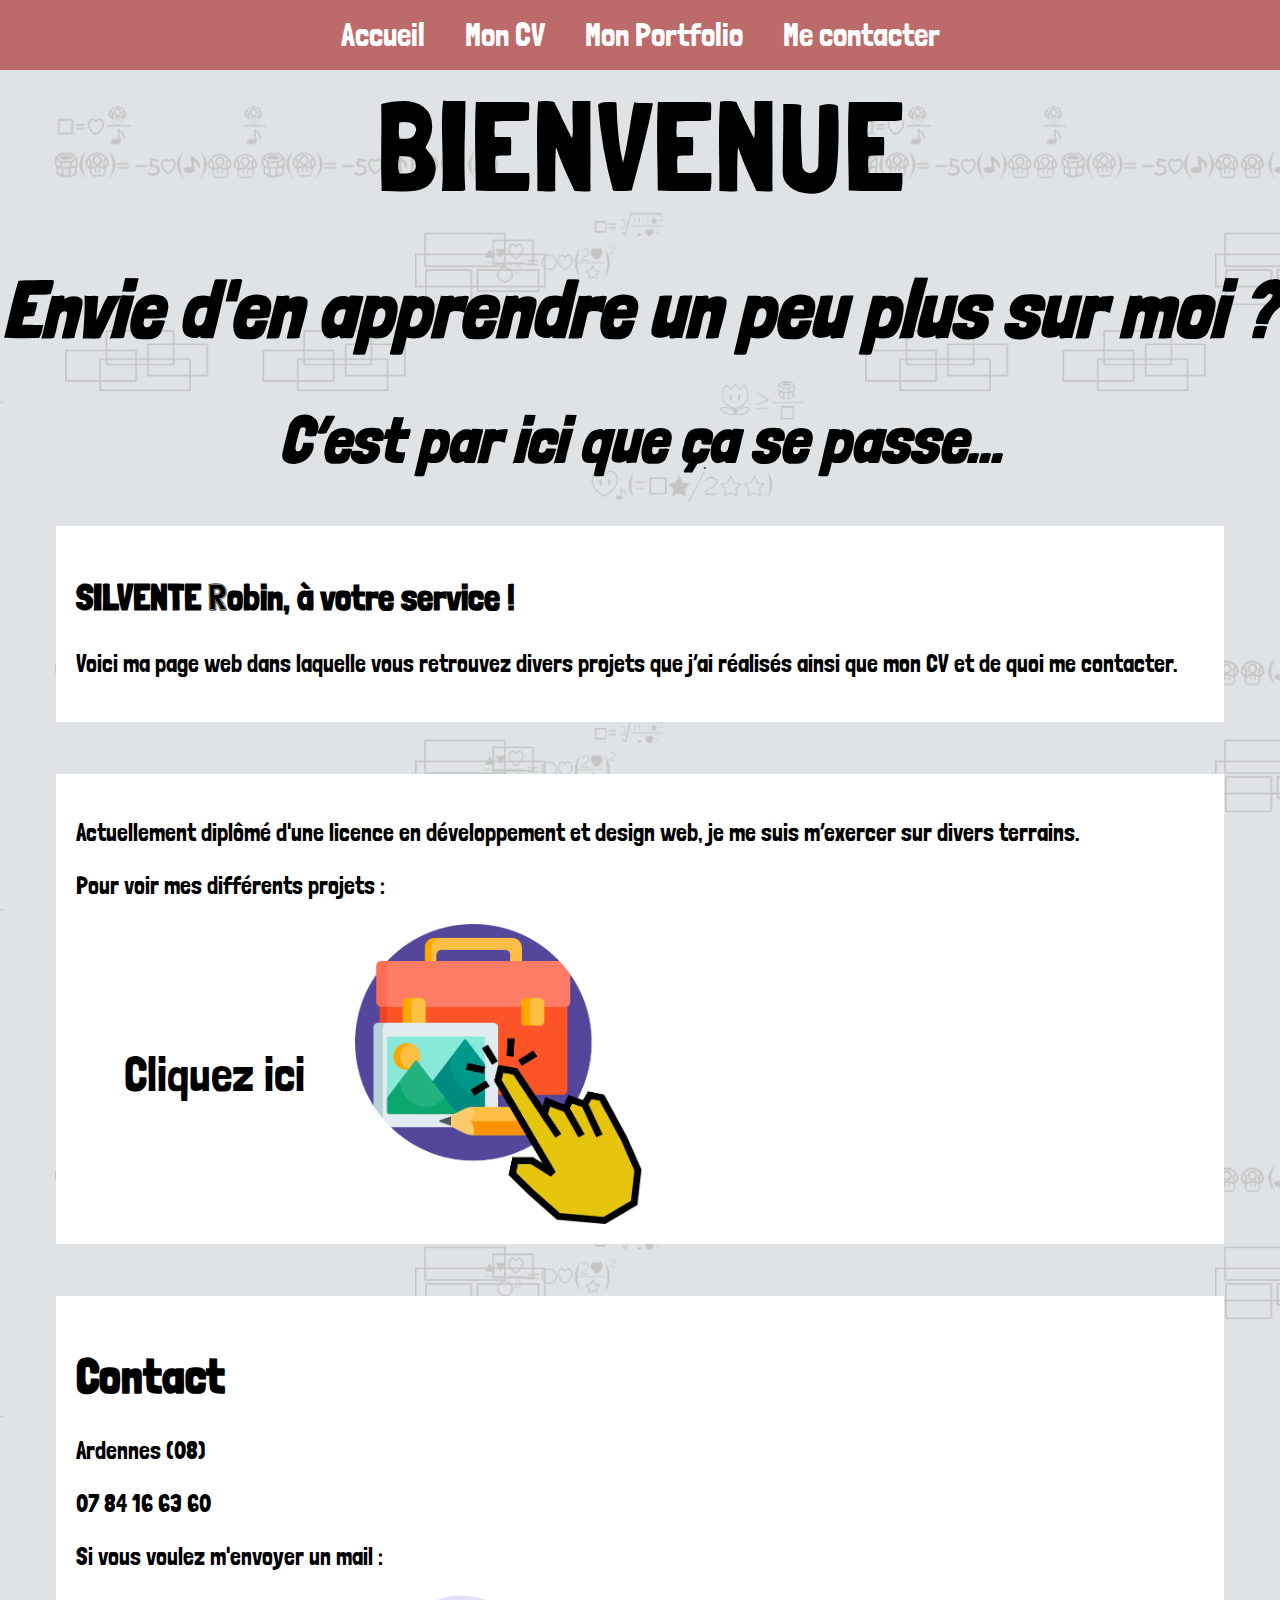
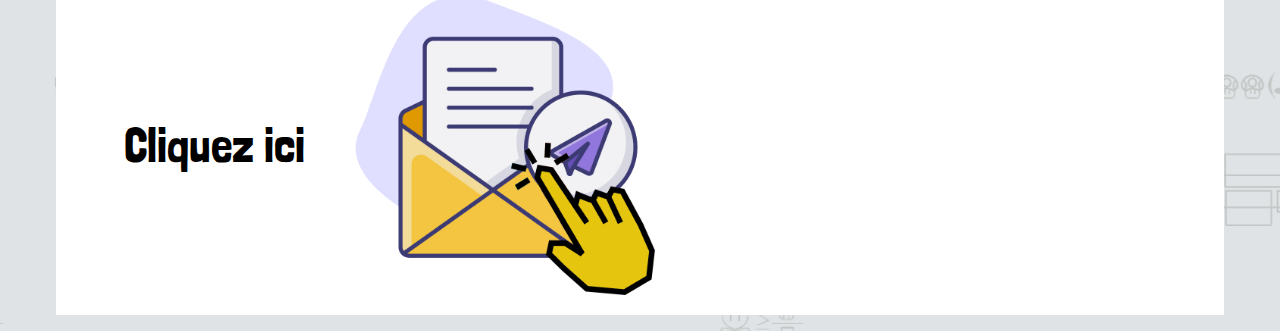
<file: index.html>
<!DOCTYPE html>
<html lang="en">
  <head>
    <meta charset="UTF-8" />
    <meta name="viewport" content="width=device-width, initial-scale=1.0" />
    <title>Accueil</title>
    <link rel="stylesheet" href="css.css" />
  </head>
  <body>
    <header>
      <nav>
        <a href="index.html">Accueil</a>
        <a href="cv.html">Mon CV</a>
        <a href="portfolio.html">Mon Portfolio</a>
        <a href="contacts.html">Me contacter</a>
      </nav>
    </header>

    <div class="bienvenue">
      <div>BIENVENUE</div>
      <h2>Envie d'en apprendre un peu plus sur moi ?</h2>
      <h3>C’est par ici que ça se passe...</h3>
    </div>

    <div class="container">
      <div class="content">
        <h2 id="about">SILVENTE Robin, à votre service !</h2>
        <p>
          Voici ma page web dans laquelle vous retrouvez divers projets que j’ai
          réalisés ainsi que mon CV et de quoi me contacter.
        </p>
      </div>
    </div>

    <div class="container">
      <div class="content">
        <p>
          Actuellement diplômé d'une licence en développement et design web, je
          me suis m’exercer sur divers terrains.
        </p>
        <p>Pour voir mes différents projets :</p>
        <div class="clique">
          <div>Cliquez ici</div>
          <a href="portfolio.html"><img src="img/lienportfolio.png" /></a>
        </div>
      </div>
    </div>

    <div class="container">
      <div class="content">
        <h1>Contact</h1>
        <p>Ardennes (08)</p>
        <p>07 84 16 63 60</p>
        <p>Si vous voulez m'envoyer un mail :</p>
        <div class="clique">
          <div>Cliquez ici</div>
          <a href="contacts.html"><img src="img/lienmail.png" /></a>
        </div>
      </div>
    </div>
  </body>
</html>
</file>
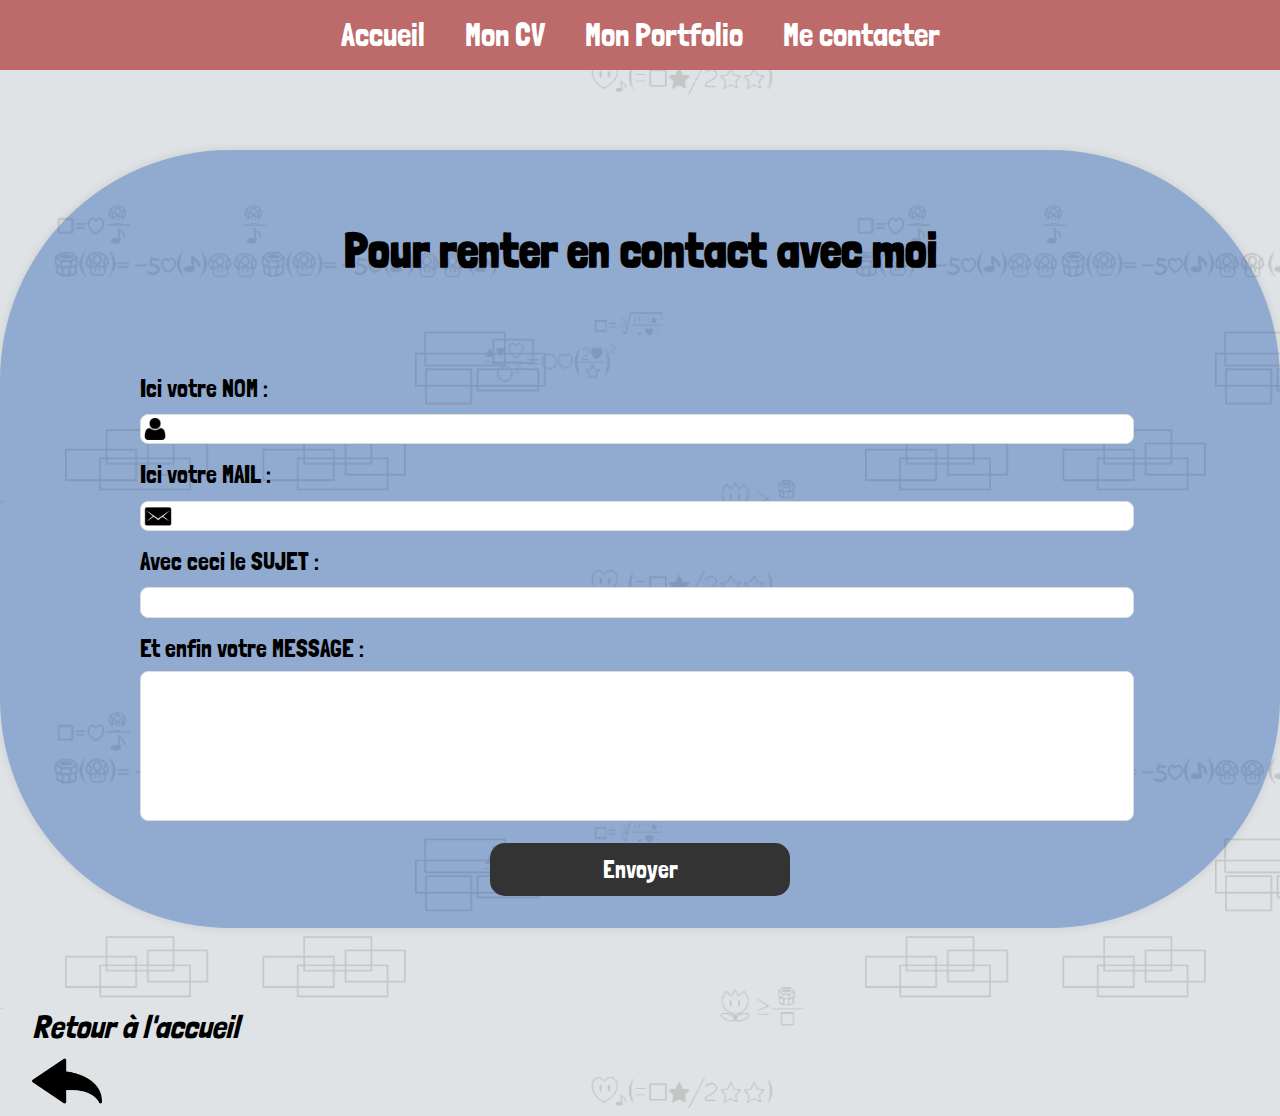
<file: contacts.html>
<!DOCTYPE html>
<html lang="en">
  <head>
    <meta charset="UTF-8" />
    <meta name="viewport" content="width=device-width, initial-scale=1.0" />
    <title>Formulaire de Contact</title>
    <link rel="stylesheet" href="css.css" />
  </head>
  <body>
    <header>
      <nav>
        <a href="index.html">Accueil</a>
        <a href="cv.html">Mon CV</a>
        <a href="portfolio.html">Mon Portfolio</a>
        <a href="contacts.html">Me contacter</a>
      </nav>
    </header>

    <main class="fondcontacts">
      <section class="wrap">
        <h2>Pour renter en contact avec moi</h2>
        <form action="https://formspree.io/f/votre-id" method="POST">
          <div class="form-group">
            <label for="nom">Ici votre NOM :</label>
            <input type="text" id="nom" name="nom" required />
          </div>
          <div class="form-group">
            <label for="email">Ici votre MAIL :</label>
            <input type="email" id="email" name="email" required />
          </div>
          <div class="form-group">
            <label for="sujet">Avec ceci le SUJET :</label>
            <input type="text" id="sujet" name="sujet" required />
          </div>
          <div class="form-group">
            <label for="message">Et enfin votre MESSAGE :</label>
            <textarea id="message" name="message" required></textarea>
          </div>
          <button type="submit">Envoyer</button>
        </form>
      </section>
    </main>

    <div class="retour">
      <a href="index.html">
        Retour à l'accueil
        <div class="back-arrow">
          <img src="img/backarrow.png" />
        </div>
      </a>
    </div>
  </body>
</html>
</file>
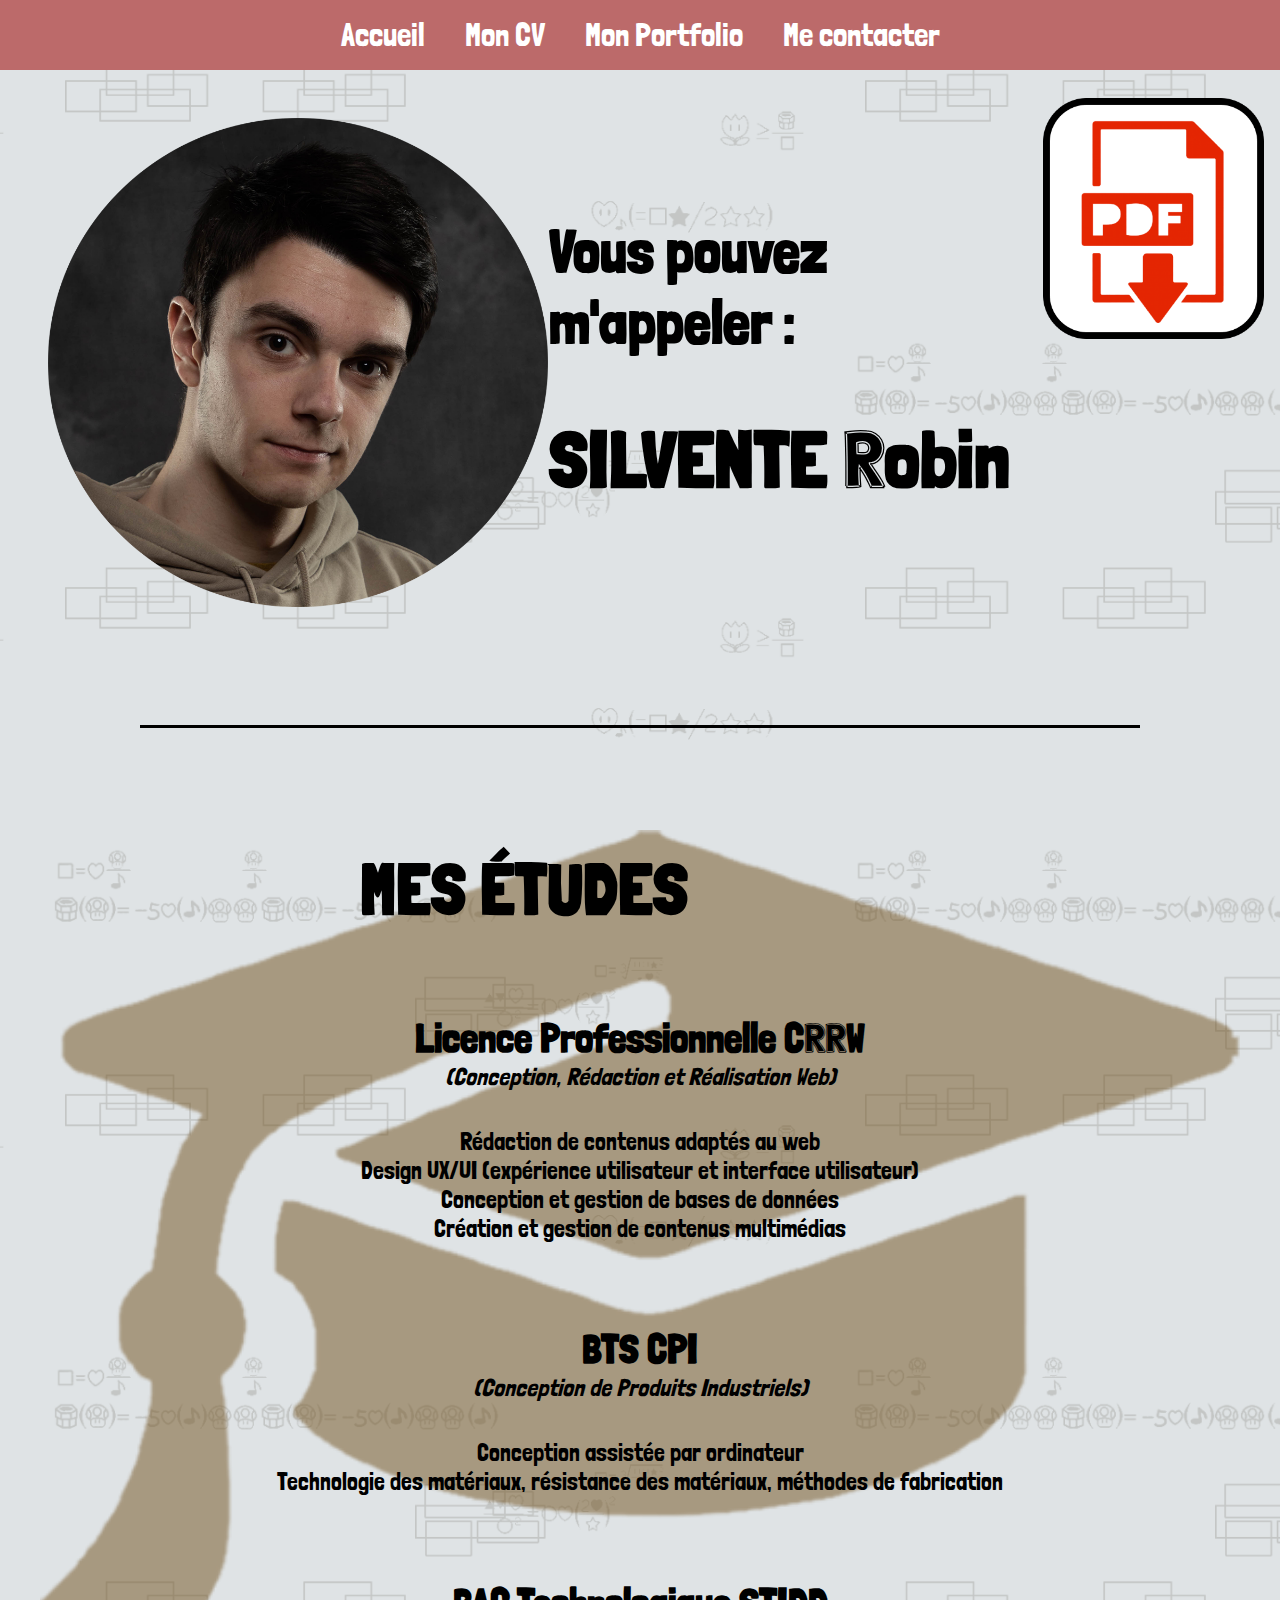
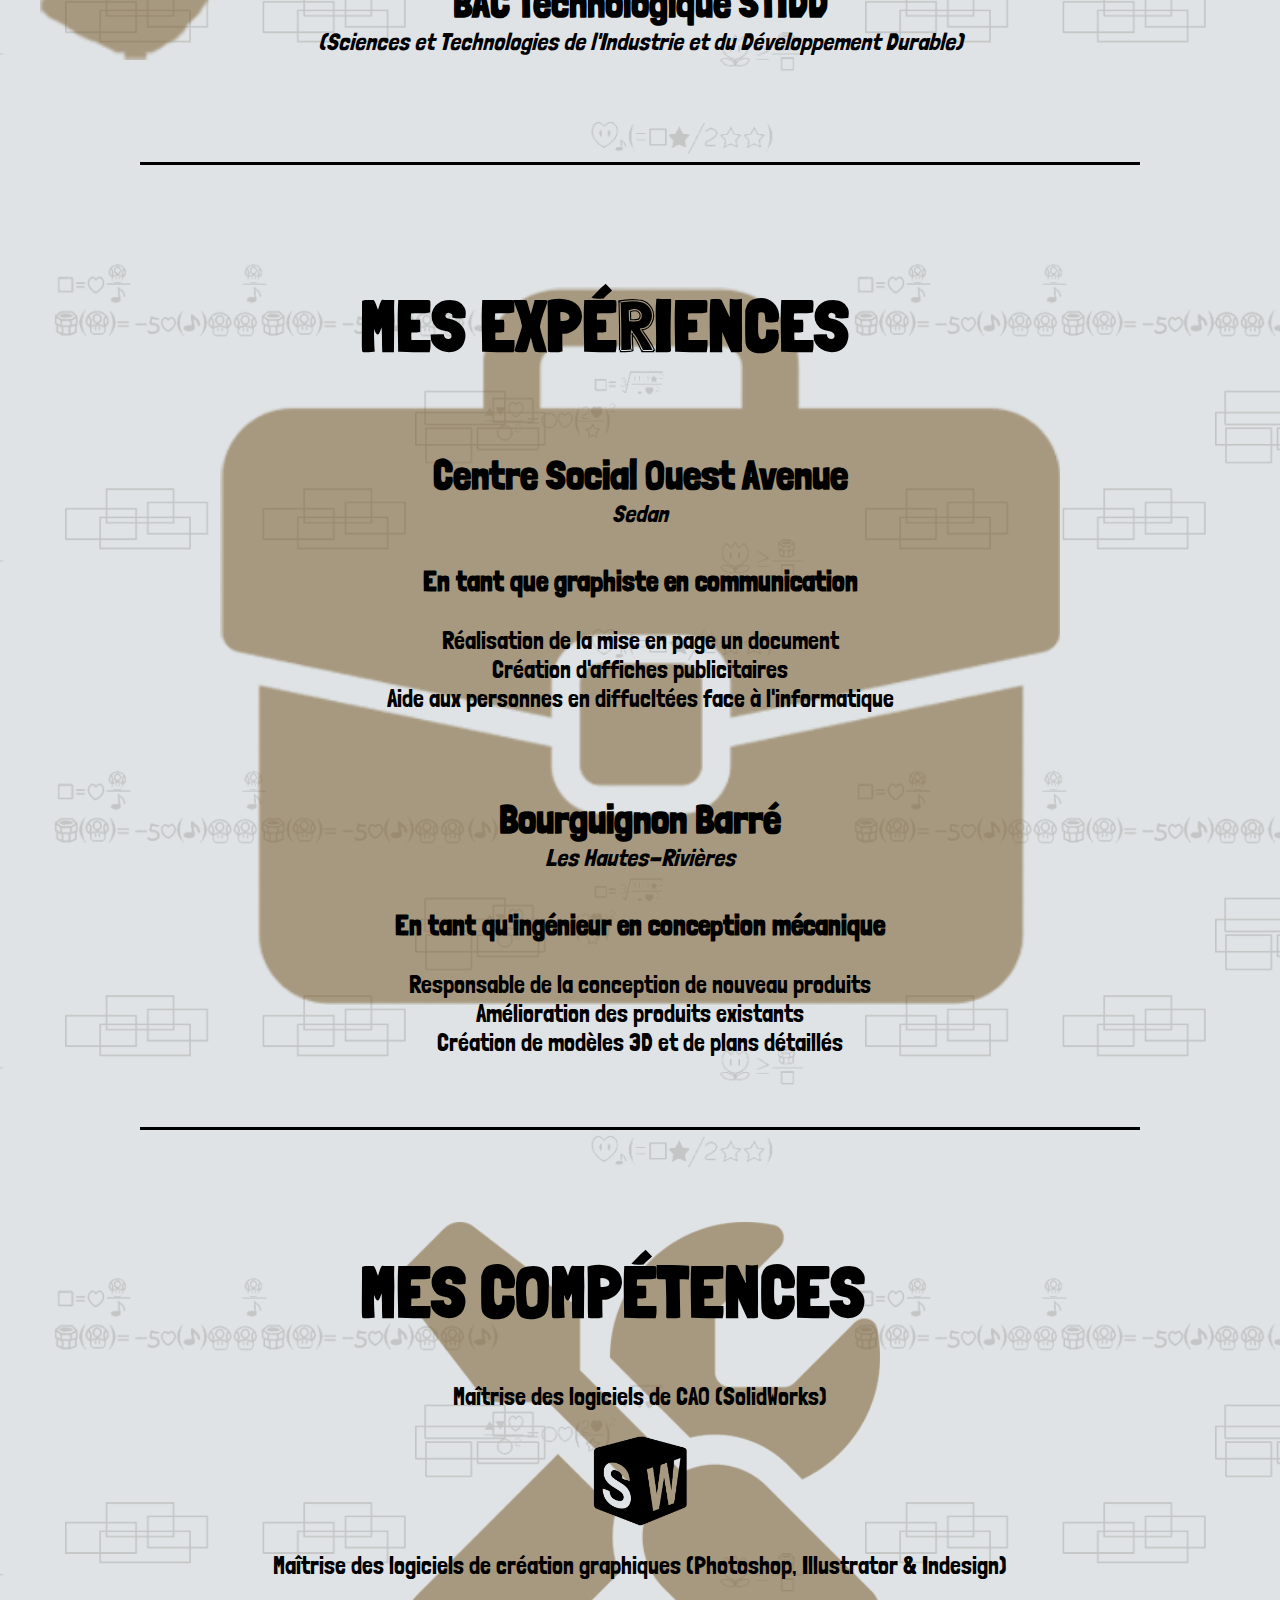
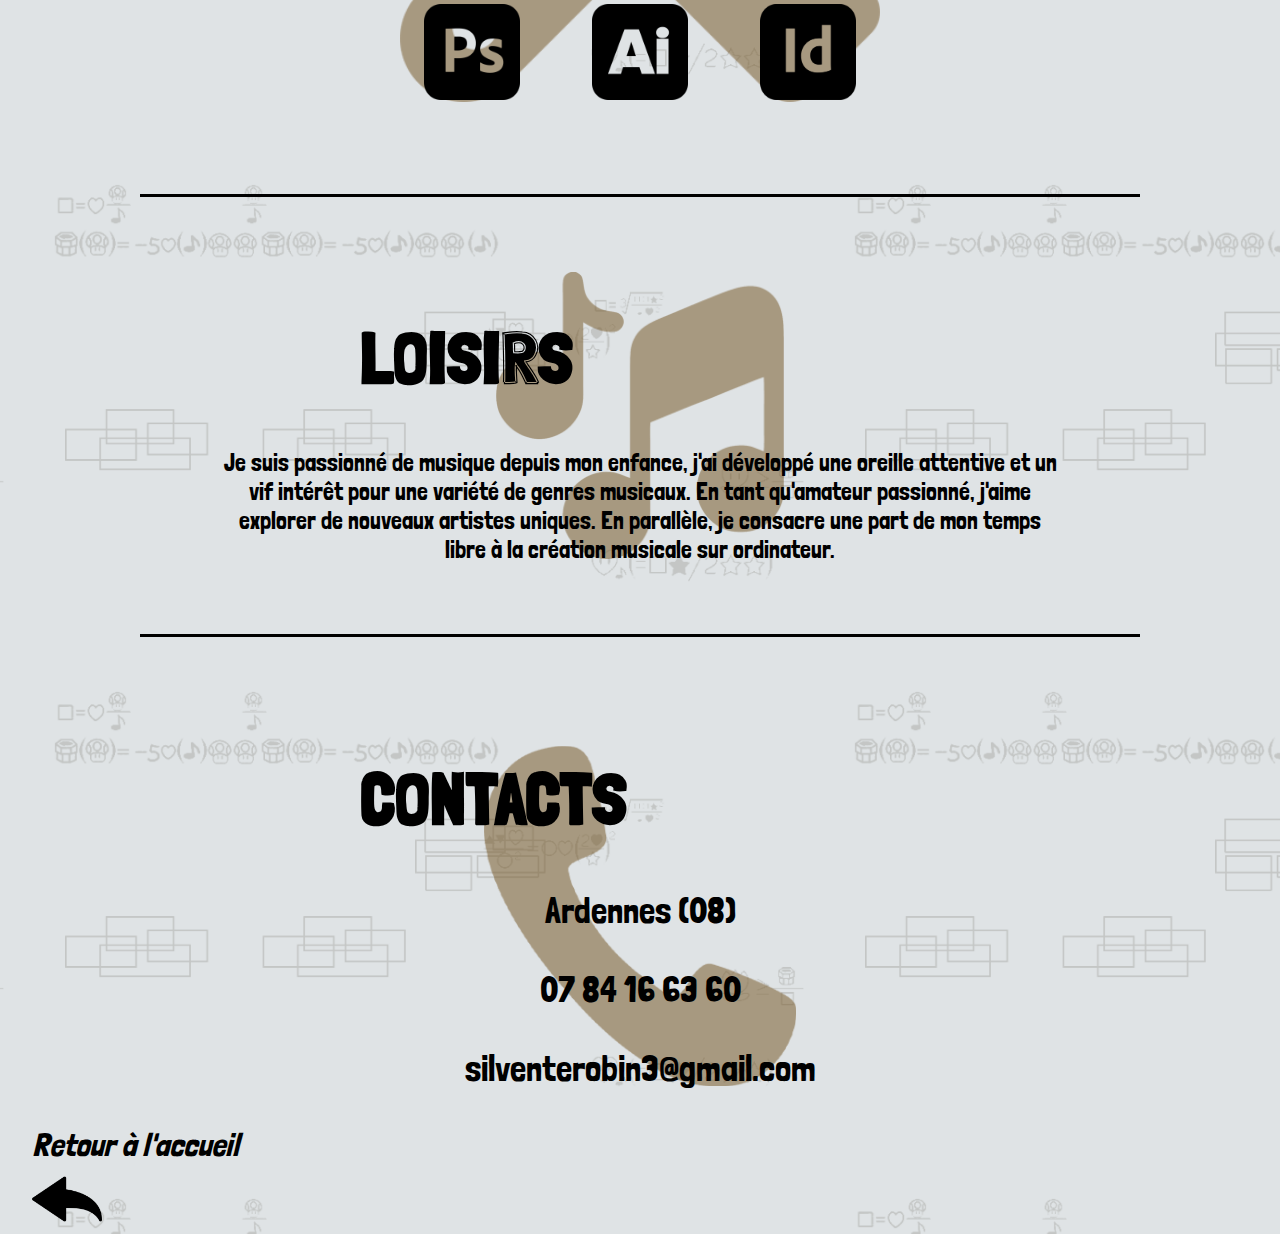
<file: cv.html>
<!DOCTYPE html>
<html lang="en">
  <head>
    <meta charset="UTF-8" />
    <meta name="viewport" content="width=device-width, initial-scale=1.0" />
    <title>Mon CV</title>
    <link rel="stylesheet" href="css.css" />
  </head>
  <body>
    <header>
      <nav>
        <a href="index.html">Accueil</a>
        <a href="cv.html">Mon CV</a>
        <a href="portfolio.html">Mon Portfolio</a>
        <a href="contacts.html">Me contacter</a>
      </nav>
    </header>

    <section class="intro">
      <div class="photo"><img src="img/moi.png" /></div>
      <div class="appeler">
        <h2>Vous pouvez m'appeler :</h2>
        <h1>SILVENTE Robin</h1>
      </div>
      <div class="pdf">
        <a href="cv.pdf" download="">
          <img src="img/liencv.png" alt="" />
        </a>
      </div>
    </section>

    <hr />

    <section class="categorie" id="etudes">
      <div>
        <h1>MES ÉTUDES</h1>
      </div>

      <div>
        <h2>Licence Professionnelle CRRW</h2>
        <div class="sigle">(Conception, Rédaction et Réalisation Web)</div>
        <div>Rédaction de contenus adaptés au web</div>
        <div>
          Design UX/UI (expérience utilisateur et interface utilisateur)
        </div>
        <div>Conception et gestion de bases de données</div>
        <div>Création et gestion de contenus multimédias</div>

        <h2>BTS CPI</h2>
        <div class="sigle">(Conception de Produits Industriels)</div>
        <div>Conception assistée par ordinateur</div>
        <div>
          Technologie des matériaux, résistance des matériaux, méthodes de
          fabrication
        </div>

        <h2>BAC Technologique STIDD</h2>
        <div class="sigle">
          (Sciences et Technologies de l'Industrie et du Développement Durable)
        </div>
      </div>
    </section>

    <hr />

    <section class="categorie" id="experiences">
      <div>
        <h1>MES EXPÉRIENCES</h1>
      </div>

      <div>
        <h2>Centre Social Ouest Avenue</h2>
        <div class="sigle">Sedan</div>
        <h3>En tant que graphiste en communication</h3>
        <div>Réalisation de la mise en page un document</div>
        <div>Création d'affiches publicitaires</div>
        <div>Aide aux personnes en diffucltées face à l'informatique</div>

        <h2>Bourguignon Barré</h2>
        <div class="sigle">Les Hautes-Rivières</div>
        <h3>En tant qu'ingénieur en conception mécanique</h3>
        <div>Responsable de la conception de nouveau produits</div>
        <div>Amélioration des produits existants</div>
        <div>Création de modèles 3D et de plans détaillés</div>
      </div>
    </section>

    <hr />

    <section class="categorie" id="competences">
      <div>
        <h1>MES COMPÉTENCES</h1>
      </div>

      <div>Maîtrise des logiciels de CAO (SolidWorks)</div>
      <div class="logologiciel">
        <div>
          <img src="img/solidworks.png" />
        </div>
        <div>
          Maîtrise des logiciels de création graphiques (Photoshop, Illustrator
          & Indesign)
        </div>
        <div>
          <img src="img/photoshop.png" />
          <img src="img/illustrator.png" />
          <img src="img/indesign.png" />
        </div>
      </div>
    </section>

    <hr />

    <section class="categorie" id="loisirs">
      <div>
        <h1>LOISIRS</h1>
      </div>

      <div class="txtloisirs">
        Je suis passionné de musique depuis mon enfance, j'ai développé une
        oreille attentive et un vif intérêt pour une variété de genres musicaux.
        En tant qu'amateur passionné, j'aime explorer de nouveaux artistes
        uniques. En parallèle, je consacre une part de mon temps libre à la
        création musicale sur ordinateur.
      </div>
    </section>

    <hr />

    <section class="categorie" id="contacts">
      <div>
        <h1>CONTACTS</h1>
      </div>
      <div class="infos">
        <p>Ardennes (08)</p>
        <p>07 84 16 63 60</p>
        <p>silventerobin3@gmail.com</p>
      </div>
    </section>

    <div class="retour">
      <a href="index.html">
        Retour à l'accueil
        <div class="back-arrow">
          <img src="img/backarrow.png" />
        </div>
      </a>
    </div>
  </body>
</html>
</file>
<file: css.css>
@font-face {
  font-family: "LondrinaSolid";
  src: local("LondrinaSolid-Regular.ttf"), url("fonts/LondrinaSolid-Regular.ttf");
}

header {
  background: #bc6a6a;
  color: #ffffff;
  min-height: 70px;
  display: flex;
  align-items: center;
  justify-content: center;
  position: sticky;
  top: 0;
  z-index: 100;
}

nav {
  text-align: center;
  font-size: 2em;
}

nav a {
  color: #ffffff;
  text-decoration: none;
  padding-left: 90px;
  padding-right: 90px;
}

nav a:hover {
  color: #ffffff5e;
}

body {
  font-family: "LondrinaSolid";
  margin: 0;
  padding: 0;
  background: url("img/fond.png");
  background-position: center;
  background-size: 50em;
}

.retour {
  margin-left: 1em;
  margin-bottom: 0;
  font-size: 2em;
  font-style: italic;
  display: flex;
  align-items: center;
}

.back-arrow img {
  width: 70px;
  height: 70px;
}

a {
  text-decoration: none;
  color: inherit;
}

.bienvenue div {
  text-align: center;
  font-size: 8em;
}
.bienvenue h2 {
  margin-top: 40px;
  text-align: center;
  font-size: 5em;
  font-style: italic;
}
.bienvenue h3 {
  margin-top: -20px;
  margin-bottom: 0.2em;
  text-align: center;
  font-size: 4em;
  font-style: italic;
}

.container {
  margin: auto;
  overflow: hidden;
  padding: 20px;
}

.content {
  margin-top: 20px;
  background: #ffffff;
  padding: 20px;
  font-size: 1.5em;
}

.clique {
  display: flex;
  align-items: center;
  font-size: 2em;
  margin-left: 1em;
}

.clique img {
  width: 300px;
  height: 300px;
  margin-left: 50px;
}

.clique img:hover {
  opacity: 0.5;
  cursor: pointer;
}

/* CV */

.intro {
  display: flex;
  align-items: center;
}

.photo img {
  width: 500px;
  margin: 3em;
}

.appeler {
  text-align: left;
  font-size: 2.5em;
}

.pdf {
  margin-left: auto;
  margin-top: -18em;
  margin-right: 1em;
}

.pdf img {
  width: 15em;
}

.pdf img:hover {
  filter: drop-shadow(0 0 15px rgba(46, 73, 146, 0.7));
  cursor: pointer;
}

.categorie {
  text-align: center;
  align-content: center;
  font-size: 1.5em;
}

.categorie h1 {
  font-size: 3em;
  text-align: left;
  margin-left: 5em;
}

.categorie h2 {
  font-size: 1.7em;
  margin-bottom: 0;
  margin-top: 2em;
}

.sigle {
  margin-bottom: 1.5em;
  font-style: italic;
}

.logologiciel {
  display: flex;
  flex-direction: column;
  align-items: center;
  text-align: center;
}

.logologiciel div {
  display: flex;
  justify-content: center;
  flex-wrap: wrap;
  gap: 1em;
}

.logologiciel img {
  width: 4em;
  margin: 1em;
}

.txtloisirs {
  width: 35em;
  justify-self: center;
}

.infos {
  font-size: 1.5em;
}

#etudes {
  background: url("img/etudes.png");
  background-repeat: no-repeat;
  background-position: center;
  background-size: 50em;
}

#experiences {
  background: url("img/experiences.png");
  background-repeat: no-repeat;
  background-position: center;
  background-size: 35em;
}

#competences {
  background: url("img/competences.png");
  background-repeat: no-repeat;
  background-position: center;
  background-size: 20em;
}

#loisirs {
  background: url("img/loisirs.png");
  background-repeat: no-repeat;
  background-position: center;
  background-size: 12em;
}

#contacts {
  background: url("img/contacts.png");
  background-repeat: no-repeat;
  background-position: center;
  background-size: 13em;
}

hr {
  height: 3px;
  background-color: #000;
  border: none;
  width: 1000px;
  margin: 70px auto;
}

/* Portfolio */

.titre {
  margin-left: 1em;
  font-size: 2em;
}

.projet {
  border: 2px solid #bdbcbc;
  margin: 30px;
  padding: 15px;
  font-size: 1.5em;
}

.projet h3 {
  margin-top: 0;
  font-size: 1.5em;
}

figcaption {
  text-decoration: none;
  color: inherit;
  text-align: center;
}

.cosmik {
  display: flex;
  align-items: center;
  gap: 10em;
  justify-content: center;
}

.logo img {
  width: 400px;
  height: auto;
}

.charte img {
  width: 400px;
  height: auto;
  border: rgb(68, 141, 196) solid 0.4em;
  border-radius: 1em;
}

.ps {
  align-items: center;
  display: flex;
  justify-content: center;
  gap: 7em;
}

.ps img {
  width: 400px;
  height: auto;
  border: black solid;
}

.affiche img {
  width: 350px;
  height: auto;
}

.carte img {
  width: 400px;
  height: auto;
}

.fauxsite img {
  width: 400px;
  height: auto;
  border: rgb(68, 141, 196) solid 0.4em;
  border-radius: 1em;
}

.wordpress img {
  border: black solid;
  width: 450px;
  height: auto;
}

.ux1 {
  display: flex;
  align-items: center;
  gap: 4em;
}

.ux1 img {
  width: 515px;
  height: auto;
}

.ux2 {
  display: flex;
  align-items: center;
  justify-content: center;
  gap: 4em;
}

.ux2 img {
  width: 540px;
  height: auto;
}

.wireframe img {
  border: rgb(68, 141, 196) solid 0.4em;
  border-radius: 1em;
}

.postfacebook img {
  width: 700px;
  height: auto;
}

.ancienport {
  justify-self: center;
}

.ancienport img {
  border: rgb(68, 141, 196) solid 0.4em;
  border-radius: 1em;
  width: 300px;
  height: auto;
}

/* Contacts */

.fondcontacts {
  max-width: 1300px;
  margin: 5rem auto;
  padding: 2rem;
  background-color: rgba(23, 80, 173, 0.39);
  border-radius: 230px;
  box-shadow: 0 0 10px rgba(0, 0, 0, 0.1);
}

.wrap {
  width: 1000px;
  justify-self: center;
  font-size: 1.5em;
}

.wrap h2 {
  text-align: center;
  font-size: 2em;
  margin-bottom: 2em;
}

.contacts {
  text-align: center;
  color: #333;
  margin-top: 0;
  margin-bottom: 50px;
  font-size: 2em;
  width: 20em;
}

.form-group {
  margin-bottom: 1rem;
  margin-right: 6px;
  margin-left: 0px;
}

label {
  display: block;
  margin-bottom: 0.5rem;
}

input[type="text"],
input[type="email"],
textarea {
  width: 100%;
  padding-bottom: 0.5rem;
  border: 1px solid #ddd;
  border-radius: 8px;
}

textarea {
  height: 150px;
  resize: none;
}

button {
  justify-self: center;
  display: block;
  width: 30%;
  padding: 0.75rem;
  background-color: #333;
  color: #fff;
  border: none;
  border-radius: 15px;
  font-size: 24px;
  cursor: pointer;
  font-family: "LondrinaSolid";
}

button:hover {
  background-color: #555;
}

#email,
#nom {
  text-indent: 30px;
  padding: 0.5em 0em 0.5em 0.5em;
}

#sujet {
  padding: 0.5em 0em 0.5em 0.5em;
}

#nom {
  background-image: url("img/iconnom.png");
  background-repeat: no-repeat;
  background-size: 22px;
  text-indent: 30px;
  background-position: 0 center;
  background-position-x: 3px;
}

#email {
  background-image: url("img/iconmail.png");
  background-repeat: no-repeat;
  background-size: 28px;
  text-indent: 30px;
  background-position: 0 center;
  background-position-x: 3px;
}

*,
*::before,
*::after {
  box-sizing: border-box;
}

img {
  max-width: 100%;
  height: auto;
  display: block;
}

nav {
  display: flex;
  gap: 0.5rem;
  justify-content: center;
  align-items: center;
  flex-wrap: wrap;
  padding: 0.5rem 1rem;
}

nav a {
  padding: 0.4rem 1rem;
  white-space: nowrap;
}

.container {
  max-width: 1200px;
  margin: 0 auto;
  padding: 1rem;
}

.header-spacer {
  height: 70px;
}

@media (max-width: 1024px) {
  nav {
    font-size: 1.15em;
  }

  .bienvenue div {
    font-size: 5rem;
  }

  .bienvenue h2 {
    font-size: 2.4rem;
  }

  .bienvenue h3 {
    font-size: 1.8rem;
  }

  .clique img {
    width: 220px;
    height: auto;
    margin-left: 20px;
  }

  .photo img {
    width: 320px;
    margin: 1.5rem;
  }

  .pdf {
    margin-top: 0;
    margin-left: 0.5rem;
    order: 3;
  }

  .intro {
    flex-wrap: wrap;
    gap: 1rem;
  }

  .cosmik,
  .ps,
  .ux1,
  .ux2,
  .ancienport {
    flex-direction: column;
    gap: 1.5rem;
    align-items: center;
  }

  .charte img,
  .fauxsite img,
  .wordpress img,
  .logo img,
  .ux1 img,
  .ux2 img {
    width: 90%;
    max-width: 600px;
  }

  .postfacebook img {
    max-width: 100%;
    width: 90%;
  }

  hr {
    width: 90%;
    margin: 40px auto;
  }

  .fondcontacts {
    padding: 1.5rem;
    margin: 2rem auto;
  }

  .wrap {
    width: 100%;
  }
}

@media (max-width: 480px) {
  nav {
    font-size: 1rem;
    gap: 0;
  }

  nav a {
    padding: 0.6rem 0.8rem;
    flex: 1 1 100%;
    text-align: center;
    border-top: 1px solid rgba(255,255,255,0.06);
  }

  header {
    padding-top: 0.4rem;
    padding-bottom: 0.4rem;
  }

  .bienvenue div {
    font-size: 3rem;
    line-height: 1;
  }

  .bienvenue h2 {
    font-size: 1.4rem;
  }

  .bienvenue h3 {
    font-size: 1.1rem;
  }

  .content {
    font-size: 1.05rem;
    padding: 1rem;
  }

  .clique {
    flex-direction: column;
    align-items: flex-start;
    gap: 0.6rem;
  }

  .clique img {
    width: 160px;
    height: auto;
    margin-left: 0;
  }

  .projet {
    margin: 12px;
    padding: 12px;
    font-size: 1rem;
  }

  .titre {
    margin-left: 0.6em;
    font-size: 1.15rem;
  }

  .retour {
    margin-left: 0.6em;
    justify-content: flex-start;
  }

  .back-arrow img {
    width: 50px;
    height: auto;
  }

  .fondcontacts {
    border-radius: 1.2rem;
    margin: 1.5rem;
    padding: 1rem;
  }

  .wrap {
    width: 100%;
    padding: 0;
  }

  button {
    width: 100%;
    font-size: 1.05rem;
  }

  .ps img,
  .wordpress img,
  .charte img,
  .fauxsite img,
  .logo img,
  .ux1 img,
  .ux2 img,
  .ancienport img {
    width: 100%;
    max-width: 420px;
  }

  .pdf img {
    width: 9rem;
  }
}

@media (max-width: 768px) {
  body {
    background-size: cover;
    background-position: center top;
  }
}
</file>
